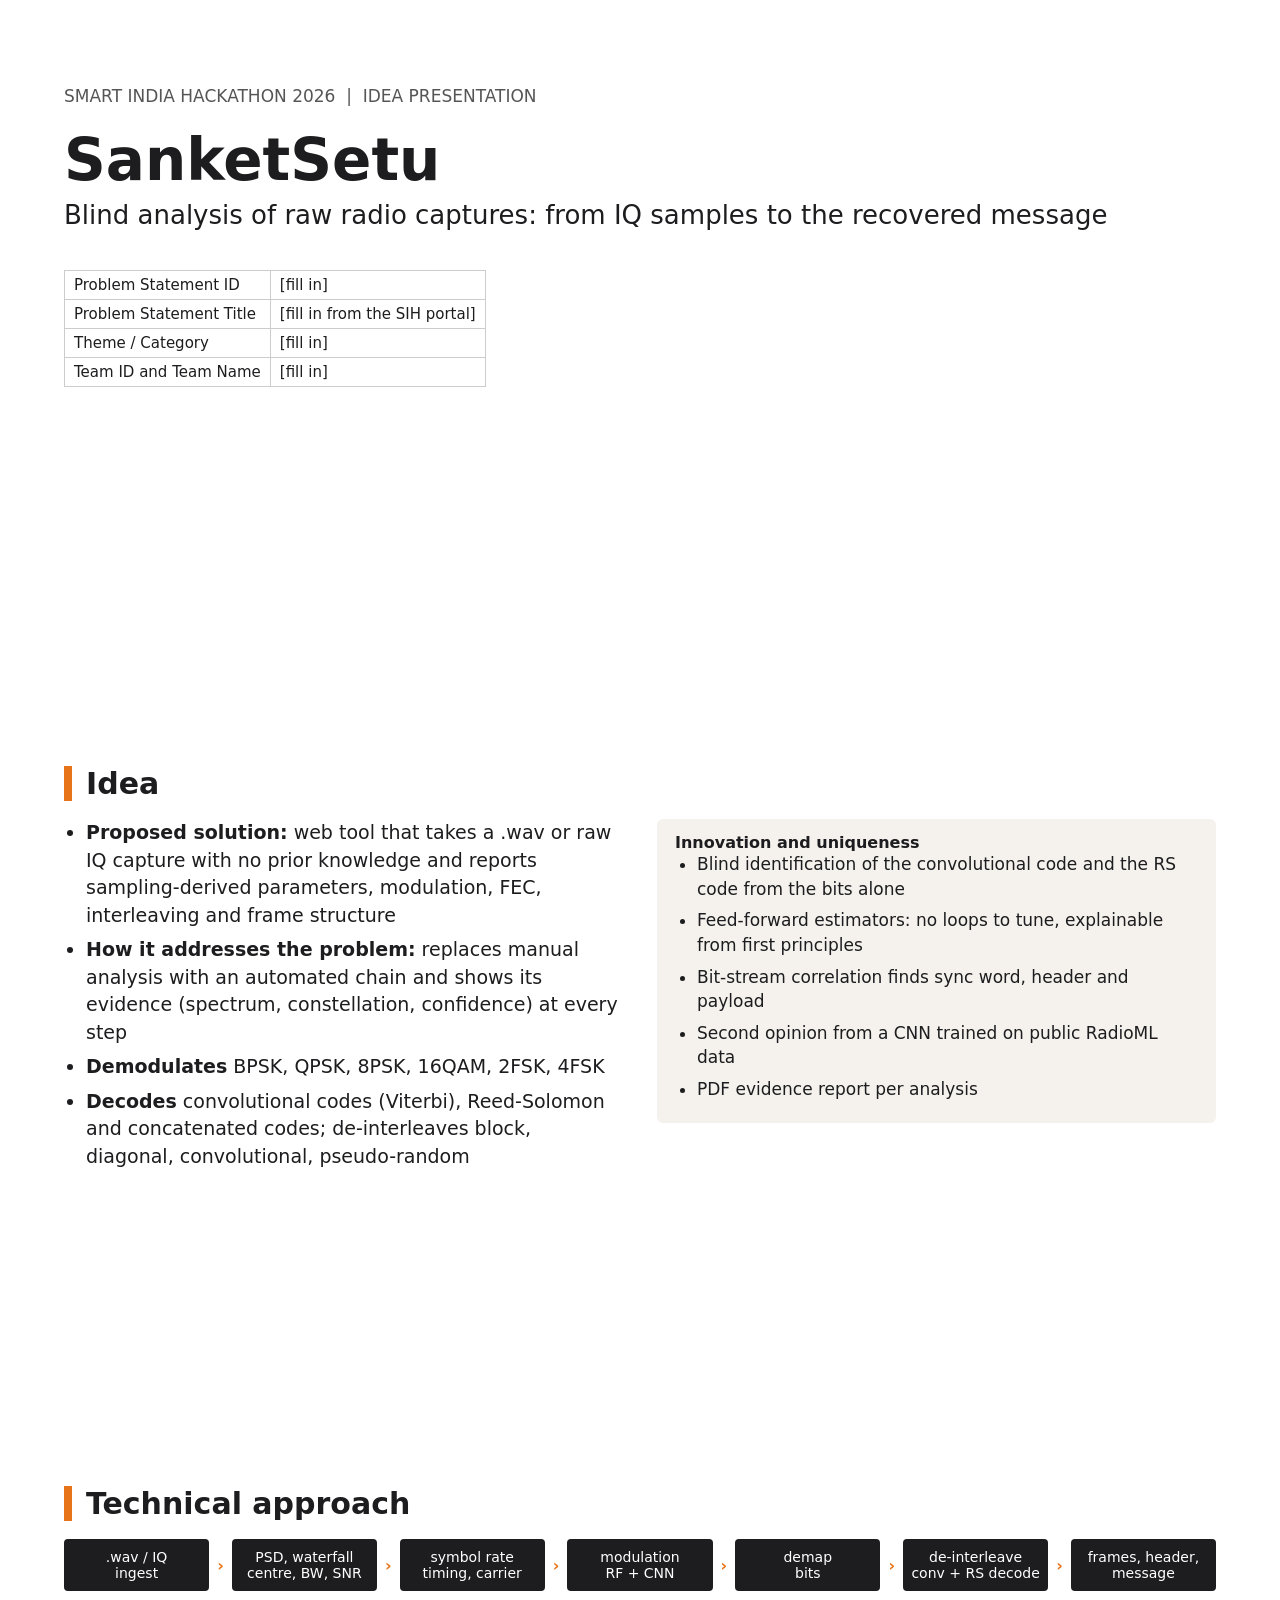
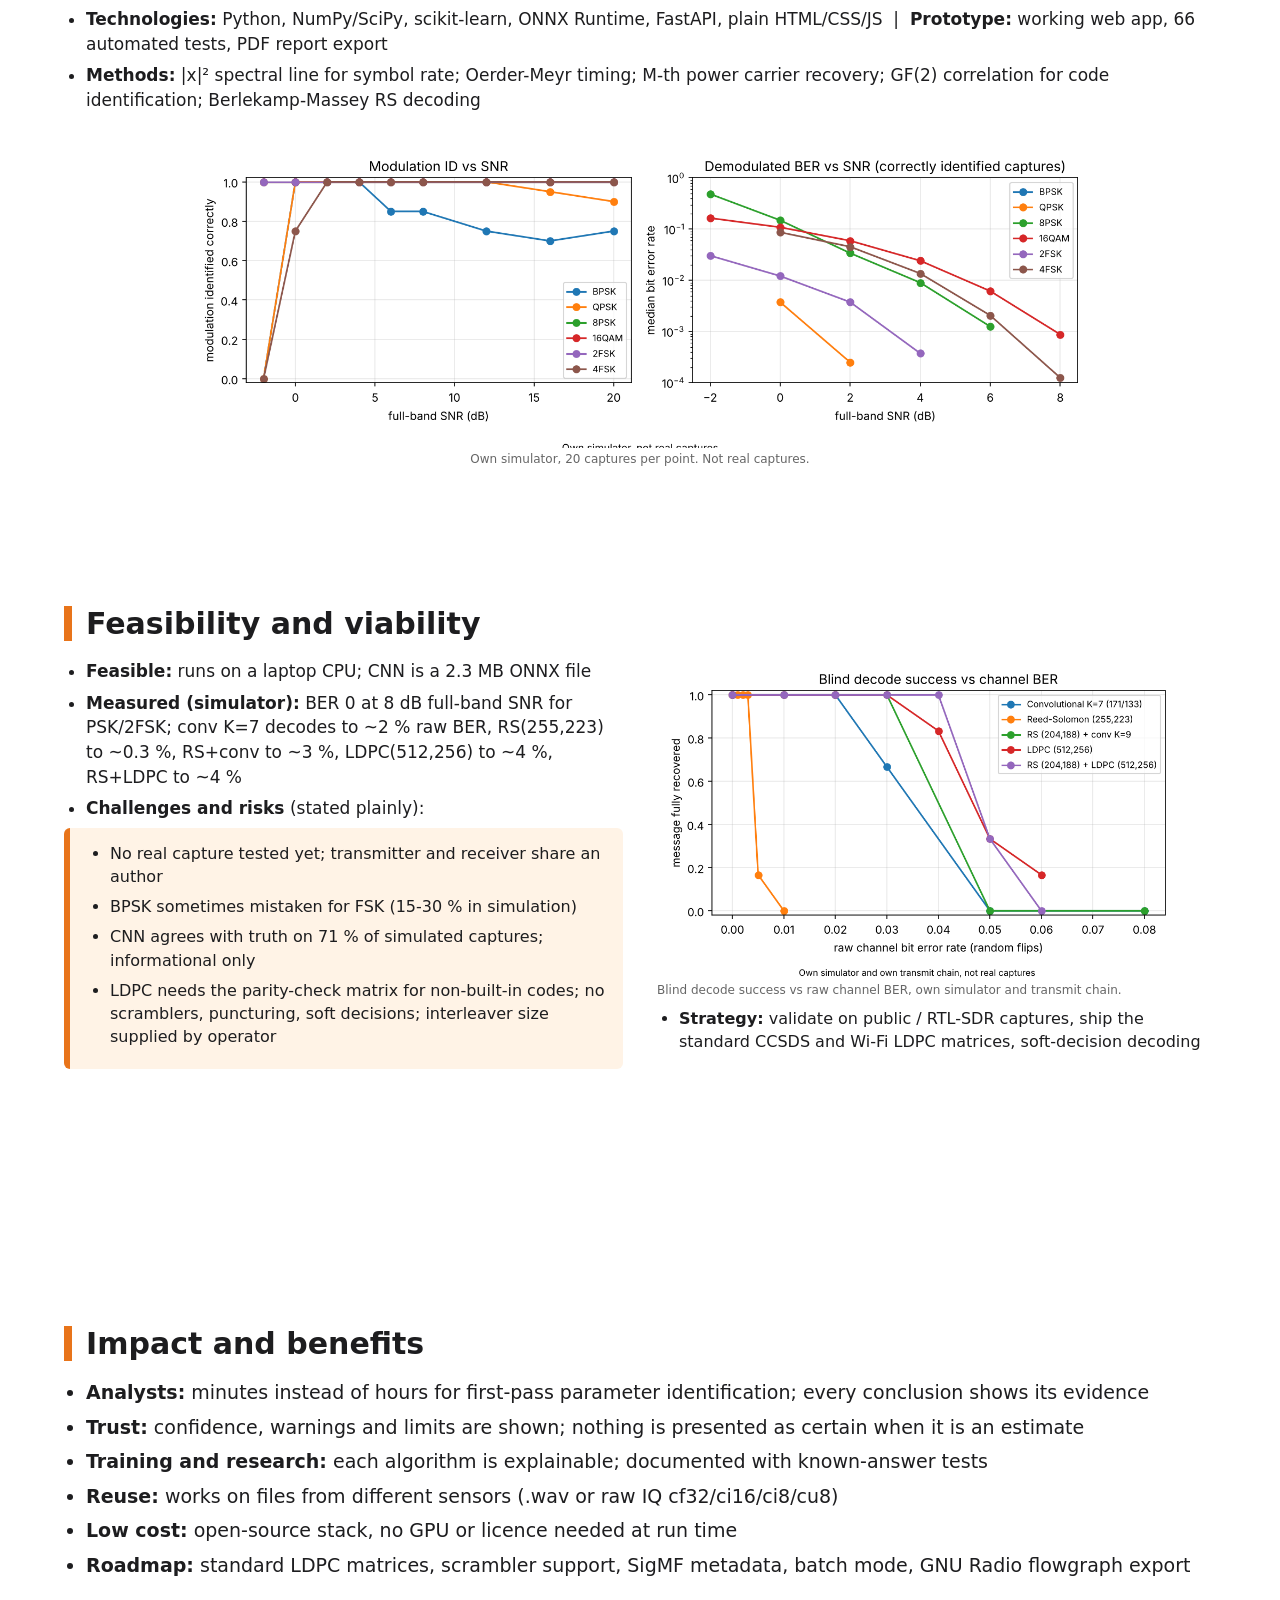
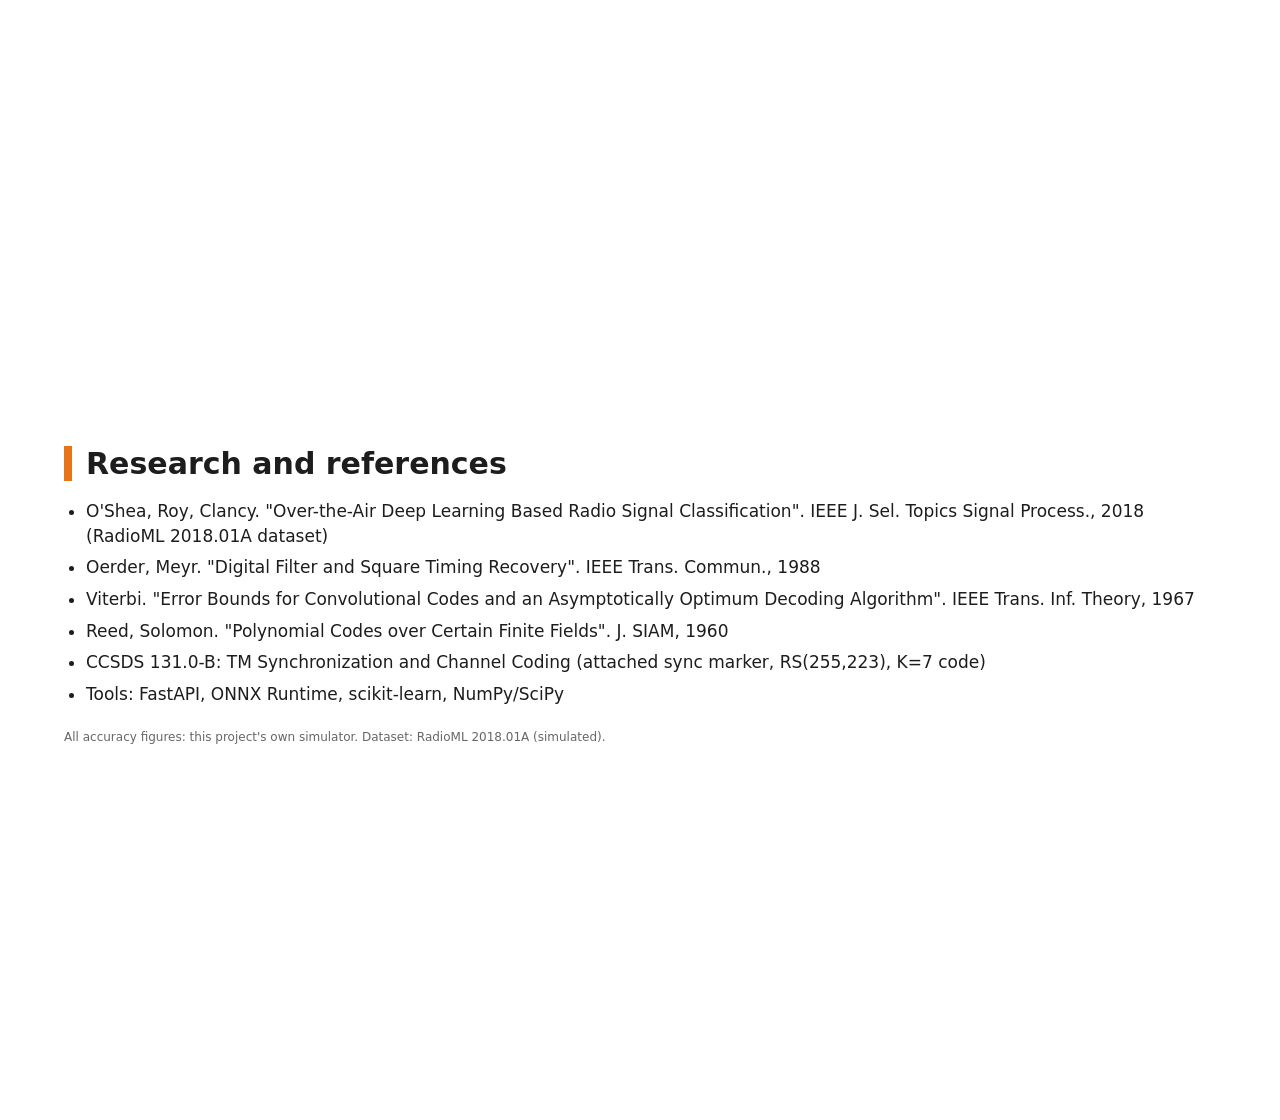
<file: deliverables/slides.html>
<!doctype html><html><head><meta charset="utf-8"><title>SanketSetu SIH 2026</title>
<style>
@page{size:1280px 720px;margin:0}
*{box-sizing:border-box}
body{margin:0;font-family:"DejaVu Sans",Arial,sans-serif;color:#1d1d1f}
.s{width:1280px;height:720px;padding:46px 64px;page-break-after:always;position:relative;background:#fff;overflow:hidden}
.s:last-child{page-break-after:auto}
h1{font-size:40px;margin:0 0 6px}h2{font-size:30px;margin:0 0 18px;border-left:8px solid #e8741a;padding-left:14px}
.sub{color:#555;font-size:17px}
ul{margin:0;padding-left:22px;font-size:19px;line-height:1.45}li{margin-bottom:7px}
.cols{display:flex;gap:34px}.cols>div{flex:1}
.box{background:#f5f2ee;border-radius:6px;padding:14px 18px}
.warn{background:#fff3e6;border-left:6px solid #e8741a}
.flow{display:flex;gap:8px;align-items:stretch;margin:6px 0 16px}
.flow div{flex:1;background:#1d1d1f;color:#fff;font-size:14px;padding:10px 6px;text-align:center;border-radius:4px}
.flow span{align-self:center;color:#e8741a;font-weight:bold}
img{max-width:100%}.cap{font-size:12px;color:#666}
table{border-collapse:collapse;font-size:15px}td,th{border:1px solid #ccc;padding:5px 9px;text-align:left}
.tag{position:absolute;right:64px;bottom:22px;font-size:12px;color:#888}
</style></head><body>

<div class="s">
<div class="sub" style="margin-top:40px">SMART INDIA HACKATHON 2026 &nbsp;|&nbsp; IDEA PRESENTATION</div>
<h1 style="font-size:58px;margin-top:20px">SanketSetu</h1>
<div style="font-size:26px;margin-bottom:40px">Blind analysis of raw radio captures: from IQ samples to the recovered message</div>
<table><tr><td>Problem Statement ID</td><td>[fill in]</td></tr><tr><td>Problem Statement Title</td><td>[fill in from the SIH portal]</td></tr>
<tr><td>Theme / Category</td><td>[fill in]</td></tr><tr><td>Team ID and Team Name</td><td>[fill in]</td></tr></table>
</div>

<div class="s"><h2>Idea</h2>
<div class="cols"><div>
<ul><li><b>Proposed solution:</b> web tool that takes a .wav or raw IQ capture with no prior knowledge and reports sampling-derived parameters, modulation, FEC, interleaving and frame structure</li>
<li><b>How it addresses the problem:</b> replaces manual analysis with an automated chain and shows its evidence (spectrum, constellation, confidence) at every step</li>
<li><b>Demodulates</b> BPSK, QPSK, 8PSK, 16QAM, 2FSK, 4FSK</li>
<li><b>Decodes</b> convolutional codes (Viterbi), Reed-Solomon and concatenated codes; de-interleaves block, diagonal, convolutional, pseudo-random</li></ul></div>
<div><div class="box"><b>Innovation and uniqueness</b><ul style="font-size:17px">
<li>Blind identification of the convolutional code and the RS code from the bits alone</li>
<li>Feed-forward estimators: no loops to tune, explainable from first principles</li>
<li>Bit-stream correlation finds sync word, header and payload</li>
<li>Second opinion from a CNN trained on public RadioML data</li>
<li>PDF evidence report per analysis</li></ul></div></div></div></div>

<div class="s"><h2>Technical approach</h2>
<div class="flow"><div>.wav / IQ<br>ingest</div><span>&rsaquo;</span><div>PSD, waterfall<br>centre, BW, SNR</div><span>&rsaquo;</span><div>symbol rate<br>timing, carrier</div><span>&rsaquo;</span><div>modulation<br>RF + CNN</div><span>&rsaquo;</span><div>demap<br>bits</div><span>&rsaquo;</span><div>de-interleave<br>conv + RS decode</div><span>&rsaquo;</span><div>frames, header,<br>message</div></div>
<ul style="font-size:17px;margin-bottom:8px"><li><b>Technologies:</b> Python, NumPy/SciPy, scikit-learn, ONNX Runtime, FastAPI, plain HTML/CSS/JS &nbsp;|&nbsp; <b>Prototype:</b> working web app, 66 automated tests, PDF report export</li>
<li><b>Methods:</b> |x|&sup2; spectral line for symbol rate; Oerder-Meyr timing; M-th power carrier recovery; GF(2) correlation for code identification; Berlekamp-Massey RS decoding</li></ul>
<div style="text-align:center"><img src="../results/demod_vs_snr.png" style="width:900px"><div class="cap">Own simulator, 20 captures per point. Not real captures.</div></div></div>

<div class="s"><h2>Feasibility and viability</h2>
<div class="cols"><div><ul style="font-size:17px"><li><b>Feasible:</b> runs on a laptop CPU; CNN is a 2.3 MB ONNX file</li>
<li><b>Measured (simulator):</b> BER 0 at 8 dB full-band SNR for PSK/2FSK; conv K=7 decodes to ~2 % raw BER, RS(255,223) to ~0.3 %, RS+conv to ~3 %, LDPC(512,256) to ~4 %, RS+LDPC to ~4 %</li>
<li><b>Challenges and risks</b> (stated plainly):</li></ul>
<div class="box warn"><ul style="font-size:16px"><li>No real capture tested yet; transmitter and receiver share an author</li>
<li>BPSK sometimes mistaken for FSK (15-30 % in simulation)</li>
<li>CNN agrees with truth on 71 % of simulated captures; informational only</li>
<li>LDPC needs the parity-check matrix for non-built-in codes; no scramblers, puncturing, soft decisions; interleaver size supplied by operator</li></ul></div></div>
<div><img src="../results/decode_vs_ber.png" style="width:520px"><div class="cap">Blind decode success vs raw channel BER, own simulator and transmit chain.</div>
<ul style="font-size:16px;margin-top:10px"><li><b>Strategy:</b> validate on public / RTL-SDR captures, ship the standard CCSDS and Wi-Fi LDPC matrices, soft-decision decoding</li></ul></div></div></div>

<div class="s"><h2>Impact and benefits</h2>
<ul><li><b>Analysts:</b> minutes instead of hours for first-pass parameter identification; every conclusion shows its evidence</li>
<li><b>Trust:</b> confidence, warnings and limits are shown; nothing is presented as certain when it is an estimate</li>
<li><b>Training and research:</b> each algorithm is explainable; documented with known-answer tests</li>
<li><b>Reuse:</b> works on files from different sensors (.wav or raw IQ cf32/ci16/ci8/cu8)</li>
<li><b>Low cost:</b> open-source stack, no GPU or licence needed at run time</li>
<li><b>Roadmap:</b> standard LDPC matrices, scrambler support, SigMF metadata, batch mode, GNU Radio flowgraph export</li></ul></div>

<div class="s"><h2>Research and references</h2>
<ul style="font-size:17px"><li>O'Shea, Roy, Clancy. "Over-the-Air Deep Learning Based Radio Signal Classification". IEEE J. Sel. Topics Signal Process., 2018 (RadioML 2018.01A dataset)</li>
<li>Oerder, Meyr. "Digital Filter and Square Timing Recovery". IEEE Trans. Commun., 1988</li>
<li>Viterbi. "Error Bounds for Convolutional Codes and an Asymptotically Optimum Decoding Algorithm". IEEE Trans. Inf. Theory, 1967</li>
<li>Reed, Solomon. "Polynomial Codes over Certain Finite Fields". J. SIAM, 1960</li>
<li>CCSDS 131.0-B: TM Synchronization and Channel Coding (attached sync marker, RS(255,223), K=7 code)</li>
<li>Tools: FastAPI, ONNX Runtime, scikit-learn, NumPy/SciPy</li></ul>
<p class="cap" style="margin-top:24px">All accuracy figures: this project's own simulator. Dataset: RadioML 2018.01A (simulated).</p></div>
</body></html>
</file>
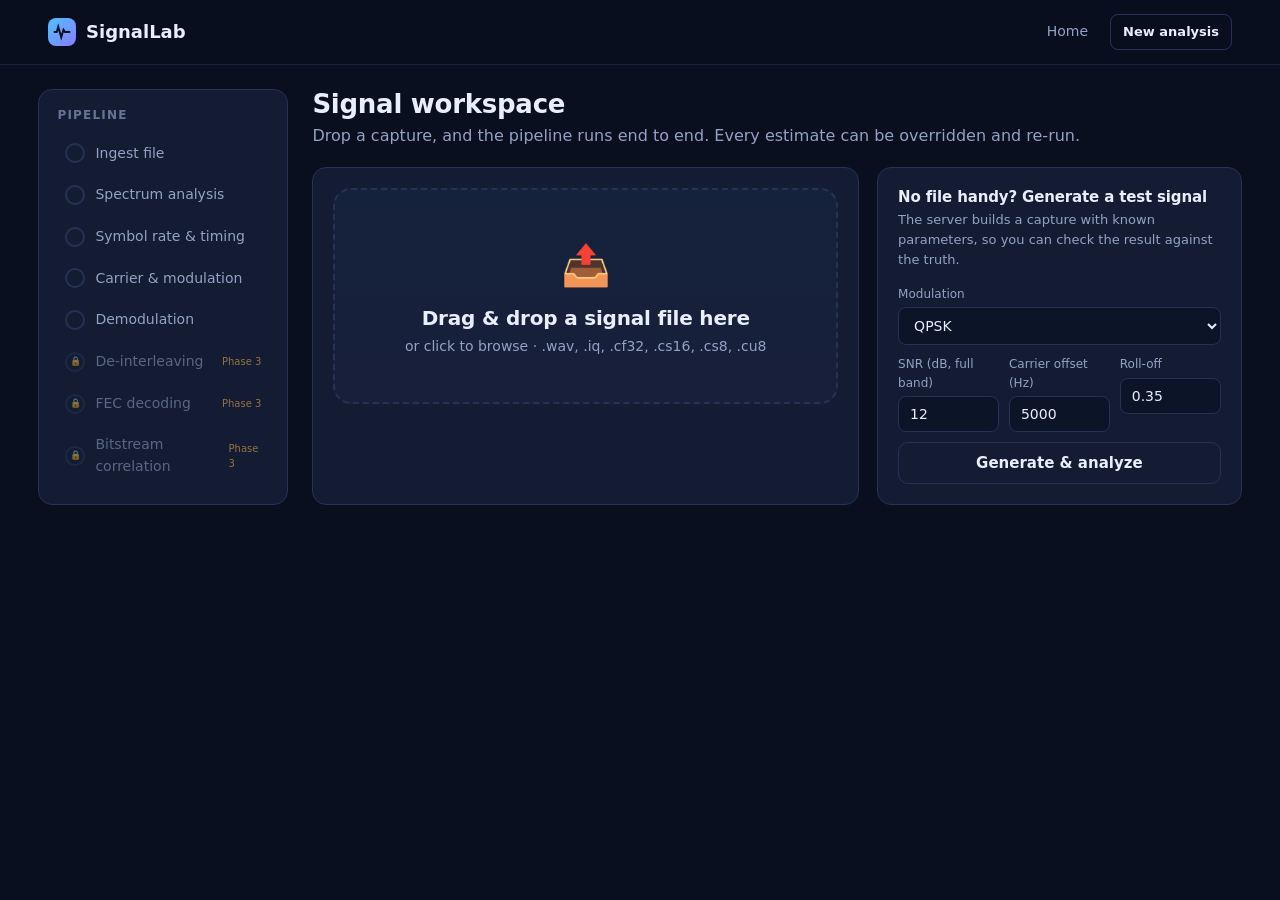
<file: frontend/analyze.html>
<!DOCTYPE html>
<html lang="en">
<head>
  <meta charset="UTF-8">
  <meta name="viewport" content="width=device-width, initial-scale=1">
  <title>SignalLab workspace</title>
  <link rel="stylesheet" href="css/base.css">
  <link rel="stylesheet" href="css/workspace.css">
</head>
<body>
  <nav class="nav">
    <a class="brand" href="index.html">
      <span class="logo"><svg viewBox="0 0 24 24" fill="none" stroke="#06101f" stroke-width="2.6" stroke-linecap="round"><path d="M2 12h3l2-7 4 14 3-10 2 3h6"/></svg></span>
      SignalLab
    </a>
    <div class="nav-links"><a href="index.html">Home</a><a class="btn btn-ghost btn-small" href="analyze.html" id="newBtn">New analysis</a></div>
  </nav>

  <div class="ws">
    <aside class="card steps">
      <h3>Pipeline</h3>
      <ol id="stepList"></ol>
    </aside>

    <main>
      <div>
        <h1 class="page-title">Signal workspace</h1>
        <p class="page-sub">Drop a capture, and the pipeline runs end to end. Every estimate can be overridden and re-run.</p>
      </div>

      <!-- 1. upload -->
      <section id="uploadSection" class="upload-grid">
        <div class="card">
          <div class="dropzone" id="dropzone" tabindex="0">
            <div class="big">&#128228;</div>
            <h2>Drag &amp; drop a signal file here</h2>
            <p>or click to browse &middot; .wav, .iq, .cf32, .cs16, .cs8, .cu8</p>
            <input type="file" id="fileInput" hidden>
          </div>
          <div class="file-info" id="fileInfo">
            <div class="file-pill"><b id="fileName"></b><span id="fileSize"></span></div>
            <div class="raw-fields" id="rawFields">
              <label><span>Sample format</span>
                <select id="fmt">
                  <option value="cf32">cf32 &ndash; float32 I/Q</option>
                  <option value="ci16">ci16 &ndash; int16 I/Q</option>
                  <option value="ci8">ci8 &ndash; int8 I/Q</option>
                  <option value="cu8">cu8 &ndash; uint8 I/Q (RTL-SDR)</option>
                </select>
              </label>
              <label><span>Sampling rate (Hz)</span><input type="number" id="fs" placeholder="e.g. 100000"></label>
              <p class="hint" style="grid-column: 1 / -1;">Raw IQ files carry no header, so the sampling rate cannot be read from the file.</p>
            </div>
            <button class="btn btn-primary" id="startBtn" style="width:100%">Start analysis</button>
          </div>
        </div>

        <div class="card">
          <h3>No file handy? Generate a test signal</h3>
          <p class="sub">The server builds a capture with known parameters, so you can check the result against the truth.</p>
          <label><span>Modulation</span>
            <select id="dMod"><option>BPSK</option><option selected>QPSK</option><option>8PSK</option><option>16QAM</option><option>2FSK</option><option>4FSK</option></select>
          </label>
          <div class="row3">
            <label><span>SNR (dB, full band)</span><input type="number" id="dSnr" value="12"></label>
            <label><span>Carrier offset (Hz)</span><input type="number" id="dCfo" value="5000"></label>
            <label><span>Roll-off</span><input type="number" id="dBeta" value="0.35" step="0.05" min="0.1" max="0.9"></label>
          </div>
          <button class="btn btn-ghost" id="demoBtn" style="width:100%">Generate &amp; analyze</button>
        </div>
      </section>

      <div class="status" id="status"></div>

      <!-- 2. results -->
      <div id="results">
        <div class="warns" id="warns"></div>
        <div class="summary" id="summary"></div>

        <div class="grid2">
          <div class="card"><h3>Power spectrum</h3><p class="sub">Where the signal sits and how it rises above the noise floor.</p>
            <canvas class="plot" id="cPsd" data-h="260"></canvas>
            <p class="cap">Shaded band = 99% occupied bandwidth. Dashed line = estimated noise floor.</p></div>
          <div class="card"><h3>Waterfall</h3><p class="sub">Spectrum over time: bursts, hopping and drift show up here.</p>
            <canvas class="plot" id="cWf" data-h="260"></canvas>
            <p class="cap">Horizontal axis = frequency, vertical axis = time (top is the start).</p></div>
        </div>

        <div class="grid3">
          <div class="card"><h3>Modulation</h3><p class="sub">Identified automatically.</p>
            <div class="modbox"><span class="name" id="modName">&ndash;</span><span class="src" id="modSrc"></span></div>
            <div id="probs"></div>
            <div class="kv" id="modKv"></div>
          </div>
          <div class="card"><h3>Symbol-rate estimate</h3><p class="sub">Spectral line that reveals the symbol rate.</p>
            <canvas class="plot" id="cRate" data-h="200"></canvas>
            <div class="kv" id="rateKv"></div>
          </div>
          <div class="card"><h3>Quality</h3><p class="sub">How clean the recovered symbols are.</p>
            <div class="summary" id="quality" style="grid-template-columns: 1fr 1fr;"></div>
            <div id="truthBox"></div>
          </div>
        </div>

        <div class="grid2">
          <div class="card" id="cardConst"><h3>Constellation</h3><p class="sub">Recovered symbols after timing and carrier recovery.</p>
            <canvas class="plot" id="cConst" data-h="320"></canvas>
            <p class="cap">Tight clusters on the ideal points mean a clean demodulation. The pattern is correct up to a fixed rotation.</p></div>
          <div class="card" id="cardEye"><h3>Eye diagram</h3><p class="sub">In-phase component folded over two symbol periods.</p>
            <canvas class="plot" id="cEye" data-h="320"></canvas>
            <p class="cap">A wide open eye at the centre means sampling at the right instant is easy.</p></div>
          <div class="card" id="cardHist" style="display:none"><h3>Tone histogram</h3><p class="sub">Measured frequency per symbol, relative to the centre.</p>
            <canvas class="plot" id="cHist" data-h="320"></canvas>
            <p class="cap">Each peak is one FSK tone. The number of well-separated peaks gives the order of the modulation.</p></div>
        </div>

        <div class="card"><h3>Recovered bitstream</h3>
          <p class="sub" id="bitsSub"></p>
          <div class="bits" id="bitsBox"></div>
          <p class="cap" id="bitsNote"></p>
          <div class="btn-row"><a class="btn btn-primary btn-small" id="dlTxt" href="#">Download .txt</a><a class="btn btn-ghost btn-small" id="dlBin" href="#">Download .bin</a></div>
        </div>

        <div class="card"><h3>Adjust &amp; re-run</h3><p class="sub">Override any estimate if you know better, then run the demodulator again.</p>
          <div class="controls">
            <label><span>Modulation</span>
              <select id="oMod"><option value="">Auto-detect</option><option>BPSK</option><option>QPSK</option><option>8PSK</option><option>16QAM</option><option>2FSK</option><option>4FSK</option></select></label>
            <label><span>Symbol rate (Hz)</span><input type="number" id="oRate" placeholder="auto"></label>
            <label><span>Roll-off (matched filter)</span><input type="number" id="oBeta" value="0.35" step="0.05" min="0.1" max="0.9"></label>
            <button class="btn btn-primary" id="rerunBtn">Re-run demodulation</button>
          </div>
        </div>

        <div class="grid3">
          <div class="card locked-card"><h3>De-interleaving <span class="badge soon">Phase 3</span></h3><p class="sub">Block, convolutional, diagonal and pseudo-random de-interleaving.</p></div>
          <div class="card locked-card"><h3>FEC decoding <span class="badge soon">Phase 3</span></h3><p class="sub">Viterbi, Reed-Solomon, concatenated and LDPC decoding.</p></div>
          <div class="card locked-card"><h3>Bitstream correlation <span class="badge soon">Phase 3</span></h3><p class="sub">Header and payload identification from repeating patterns.</p></div>
        </div>

        <div class="card"><h3>How reliable is the modulation classifier?</h3>
          <p class="sub">Measured on held-out synthetic signals the model never saw during training.</p>
          <div class="model-bars" id="modelBars"><p class="cap">Loading...</p></div>
          <p class="cap" id="modelNote"></p>
        </div>
      </div>
    </main>
  </div>

  <script src="js/api.js"></script>
  <script src="js/plots.js"></script>
  <script src="js/workspace.js"></script>
</body>
</html>
</file>
<file: frontend/css/base.css>
:root {
  --bg: #0a0f1f; --bg2: #0e1528; --surface: #131c33; --surface2: #182341;
  --border: #253256; --text: #e9eefb; --muted: #93a2c4; --dim: #667397;
  --accent: #4cc2ff; --accent2: #8b7bff; --good: #3ddc97; --warn: #ffb454; --bad: #ff6b7a;
  --radius: 14px; --shadow: 0 10px 40px rgba(0,0,0,.35);
  --grad: linear-gradient(135deg, #4cc2ff 0%, #8b7bff 100%);
}
* { box-sizing: border-box; }
html { scroll-behavior: smooth; }
body {
  margin: 0; background: var(--bg); color: var(--text);
  font-family: Inter, "Segoe UI", system-ui, -apple-system, Roboto, sans-serif; line-height: 1.55;
  -webkit-font-smoothing: antialiased;
}
a { color: var(--accent); text-decoration: none; }
h1, h2, h3, h4 { margin: 0; line-height: 1.2; letter-spacing: -0.01em; }
p { margin: 0; }
code, .mono { font-family: ui-monospace, "Cascadia Code", Consolas, monospace; }

.nav {
  position: sticky; top: 0; z-index: 50; display: flex; align-items: center; justify-content: space-between;
  padding: 14px clamp(16px, 4vw, 48px); background: rgba(10,15,31,.78); backdrop-filter: blur(12px);
  border-bottom: 1px solid rgba(37,50,86,.6);
}
.brand { display: flex; align-items: center; gap: 10px; font-weight: 700; font-size: 18px; color: var(--text); }
.brand .logo { width: 28px; height: 28px; border-radius: 8px; background: var(--grad); display: grid; place-items: center; }
.brand .logo svg { width: 18px; height: 18px; }
.nav-links { display: flex; gap: 22px; align-items: center; font-size: 14px; }
.nav-links a { color: var(--muted); }
.nav-links a:hover { color: var(--text); }

.btn {
  display: inline-flex; align-items: center; justify-content: center; gap: 8px; border: 0; cursor: pointer;
  padding: 11px 20px; border-radius: 10px; font-weight: 600; font-size: 15px; font-family: inherit;
  transition: transform .15s ease, filter .15s ease, box-shadow .15s ease;
}
.btn:hover { transform: translateY(-1px); filter: brightness(1.08); }
.btn:disabled { opacity: .5; cursor: not-allowed; transform: none; }
.btn-primary { background: var(--grad); color: #06101f; box-shadow: 0 6px 24px rgba(76,194,255,.25); }
.btn-ghost { background: transparent; color: var(--text); border: 1px solid var(--border); }
.btn-small { padding: 7px 12px; font-size: 13px; border-radius: 8px; }

.badge { display: inline-block; font-size: 11px; font-weight: 700; letter-spacing: .06em; text-transform: uppercase;
  padding: 3px 8px; border-radius: 999px; border: 1px solid var(--border); color: var(--muted); }
.badge.live { color: var(--good); border-color: rgba(61,220,151,.4); background: rgba(61,220,151,.08); }
.badge.soon { color: var(--warn); border-color: rgba(255,180,84,.4); background: rgba(255,180,84,.08); }

.card { background: var(--surface); border: 1px solid var(--border); border-radius: var(--radius); padding: 20px; }
.card h3 { font-size: 15px; font-weight: 600; margin-bottom: 4px; }
.card .sub { color: var(--muted); font-size: 13px; margin-bottom: 14px; }

input, select {
  width: 100%; padding: 9px 11px; background: #0c1427; color: var(--text); border: 1px solid var(--border);
  border-radius: 8px; font-family: inherit; font-size: 14px;
}
input:focus, select:focus { outline: 2px solid rgba(76,194,255,.45); border-color: transparent; }
label { display: block; font-size: 12px; color: var(--muted); margin-bottom: 10px; font-weight: 500; }
label span { display: block; margin-bottom: 4px; }

.reveal { opacity: 0; transform: translateY(22px); transition: opacity .7s ease, transform .7s ease; }
.reveal.in { opacity: 1; transform: none; }
@media (prefers-reduced-motion: reduce) { .reveal { opacity: 1; transform: none; transition: none; } html { scroll-behavior: auto; } }

.nav-links a.btn-primary { color: #06101f; }
.nav-links a.btn-ghost { color: var(--text); }
</file>
<file: frontend/css/workspace.css>
.ws { display: grid; grid-template-columns: 250px minmax(0, 1fr); gap: 24px; padding: 24px clamp(16px, 3vw, 40px) 60px; max-width: 1500px; margin: 0 auto; }
.steps { position: sticky; top: 84px; align-self: start; padding: 18px; }
.steps h3 { font-size: 12px; text-transform: uppercase; letter-spacing: .1em; color: var(--dim); margin-bottom: 12px; }
.steps ol { list-style: none; margin: 0; padding: 0; display: grid; gap: 4px; }
.steps li { display: flex; align-items: center; gap: 10px; padding: 8px 8px; border-radius: 9px; font-size: 14px; color: var(--muted); }
.steps li .dot { width: 20px; height: 20px; border-radius: 50%; border: 2px solid var(--border); flex: none; display: grid; place-items: center; font-size: 11px; }
.steps li.active { color: var(--text); background: var(--surface2); }
.steps li.active .dot { border-color: var(--accent); animation: pulse 1s infinite; }
.steps li.done { color: var(--text); }
.steps li.done .dot { background: var(--good); border-color: var(--good); color: #06101f; }
.steps li.done .dot::after { content: "✓"; font-weight: 800; }
.steps li.error .dot { background: var(--bad); border-color: var(--bad); }
.steps li.locked { opacity: .55; }
.steps li.locked .dot::after { content: "🔒"; font-size: 9px; }
.steps .phase { margin-left: auto; font-size: 10px; color: var(--warn); }
@keyframes pulse { 50% { box-shadow: 0 0 0 5px rgba(76,194,255,.18); } }

main { min-width: 0; display: grid; gap: 18px; align-content: start; }
.page-title { font-size: 26px; font-weight: 750; }
.page-sub { color: var(--muted); margin-top: 4px; }

/* drop zone */
.upload-grid { display: grid; grid-template-columns: 1.5fr 1fr; gap: 18px; }
.dropzone { border: 2px dashed var(--border); border-radius: 18px; padding: 44px 24px; text-align: center; cursor: pointer;
  background: linear-gradient(180deg, rgba(76,194,255,.04), rgba(139,123,255,.04)); transition: border-color .2s, background .2s, transform .2s; }
.dropzone:hover, .dropzone.over { border-color: var(--accent); background: rgba(76,194,255,.09); }
.dropzone.over { transform: scale(1.01); }
.dropzone .big { font-size: 40px; margin-bottom: 10px; }
.dropzone h2 { font-size: 20px; margin-bottom: 6px; }
.dropzone p { color: var(--muted); font-size: 14px; }
.file-info { margin-top: 16px; display: none; }
.file-info.show { display: block; }
.file-pill { display: flex; align-items: center; justify-content: space-between; gap: 12px; padding: 12px 14px; background: var(--surface2); border: 1px solid var(--border); border-radius: 10px; margin-bottom: 12px; }
.file-pill b { word-break: break-all; }
.file-pill span { color: var(--muted); font-size: 13px; white-space: nowrap; }
.raw-fields { display: none; grid-template-columns: 1fr 1fr; gap: 12px; }
.raw-fields.show { display: grid; }
.hint { font-size: 12.5px; color: var(--muted); margin-top: -4px; margin-bottom: 10px; }
.row3 { display: grid; grid-template-columns: repeat(3, 1fr); gap: 10px; }

/* status / errors */
.status { padding: 12px 14px; border-radius: 10px; font-size: 14px; display: none; }
.status.show { display: block; }
.status.busy { background: rgba(76,194,255,.1); border: 1px solid rgba(76,194,255,.35); }
.status.err { background: rgba(255,107,122,.1); border: 1px solid rgba(255,107,122,.4); color: #ffb3bb; }
.warns { display: grid; gap: 8px; }
.warn { padding: 10px 14px; border-radius: 10px; background: rgba(255,180,84,.1); border: 1px solid rgba(255,180,84,.4); font-size: 14px; color: #ffd9a3; }

/* results */
#results { display: none; gap: 18px; }
#results.show { display: grid; }
.summary { display: grid; grid-template-columns: repeat(auto-fit, minmax(150px, 1fr)); gap: 10px; }
.tile { background: var(--surface2); border: 1px solid var(--border); border-radius: 12px; padding: 12px 14px; }
.tile .k { font-size: 11.5px; color: var(--muted); text-transform: uppercase; letter-spacing: .06em; }
.tile .v { font-size: 20px; font-weight: 700; margin-top: 2px; font-variant-numeric: tabular-nums; }
.tile .s { font-size: 12px; color: var(--dim); }
.tile.good .v { color: var(--good); } .tile.bad .v { color: var(--bad); }
.grid2 { display: grid; grid-template-columns: repeat(2, minmax(0, 1fr)); gap: 18px; }
.grid3 { display: grid; grid-template-columns: repeat(3, minmax(0, 1fr)); gap: 18px; }
canvas.plot { width: 100%; display: block; background: #0a1122; border-radius: 10px; }
.cap { color: var(--muted); font-size: 12.5px; margin-top: 10px; }
.cap b { color: var(--text); }

.modbox { display: flex; align-items: baseline; gap: 14px; flex-wrap: wrap; margin-bottom: 12px; }
.modbox .name { font-size: 40px; font-weight: 800; background: var(--grad); -webkit-background-clip: text; background-clip: text; color: transparent; }
.modbox .src { color: var(--muted); font-size: 13px; }
.prob { display: grid; grid-template-columns: 62px 1fr 48px; gap: 10px; align-items: center; font-size: 13px; margin: 6px 0; }
.prob .bar { height: 10px; background: #0a1122; border-radius: 6px; overflow: hidden; }
.prob .bar i { display: block; height: 100%; background: var(--grad); border-radius: 6px; }
.kv { display: grid; grid-template-columns: 1fr auto; gap: 4px 14px; font-size: 13.5px; margin-top: 12px; }
.kv span:nth-child(odd) { color: var(--muted); } .kv span:nth-child(even) { font-family: ui-monospace, Consolas, monospace; text-align: right; }

.bits { font-family: ui-monospace, Consolas, monospace; font-size: 13px; line-height: 1.7; background: #0a1122; border-radius: 10px; padding: 12px 14px;
  max-height: 160px; overflow: auto; word-break: break-all; color: #b9f3d6; }
.btn-row { display: flex; gap: 10px; flex-wrap: wrap; margin-top: 12px; }

.controls { display: grid; grid-template-columns: repeat(auto-fit, minmax(170px, 1fr)); gap: 12px; align-items: end; }
.locked-card { border-style: dashed; opacity: .75; }
.locked-card h3 { display: flex; gap: 8px; align-items: center; }
.model-bars .prob { grid-template-columns: 82px 1fr 50px; }
.spinner { display: inline-block; width: 14px; height: 14px; border: 2px solid rgba(255,255,255,.3); border-top-color: #fff; border-radius: 50%; animation: spin .8s linear infinite; vertical-align: -2px; margin-right: 8px; }
@keyframes spin { to { transform: rotate(360deg); } }

@media (max-width: 1100px) { .grid3 { grid-template-columns: 1fr; } .upload-grid { grid-template-columns: 1fr; } }
@media (max-width: 900px) { .ws { grid-template-columns: 1fr; } .steps { position: static; } .grid2 { grid-template-columns: 1fr; } }
</file>
